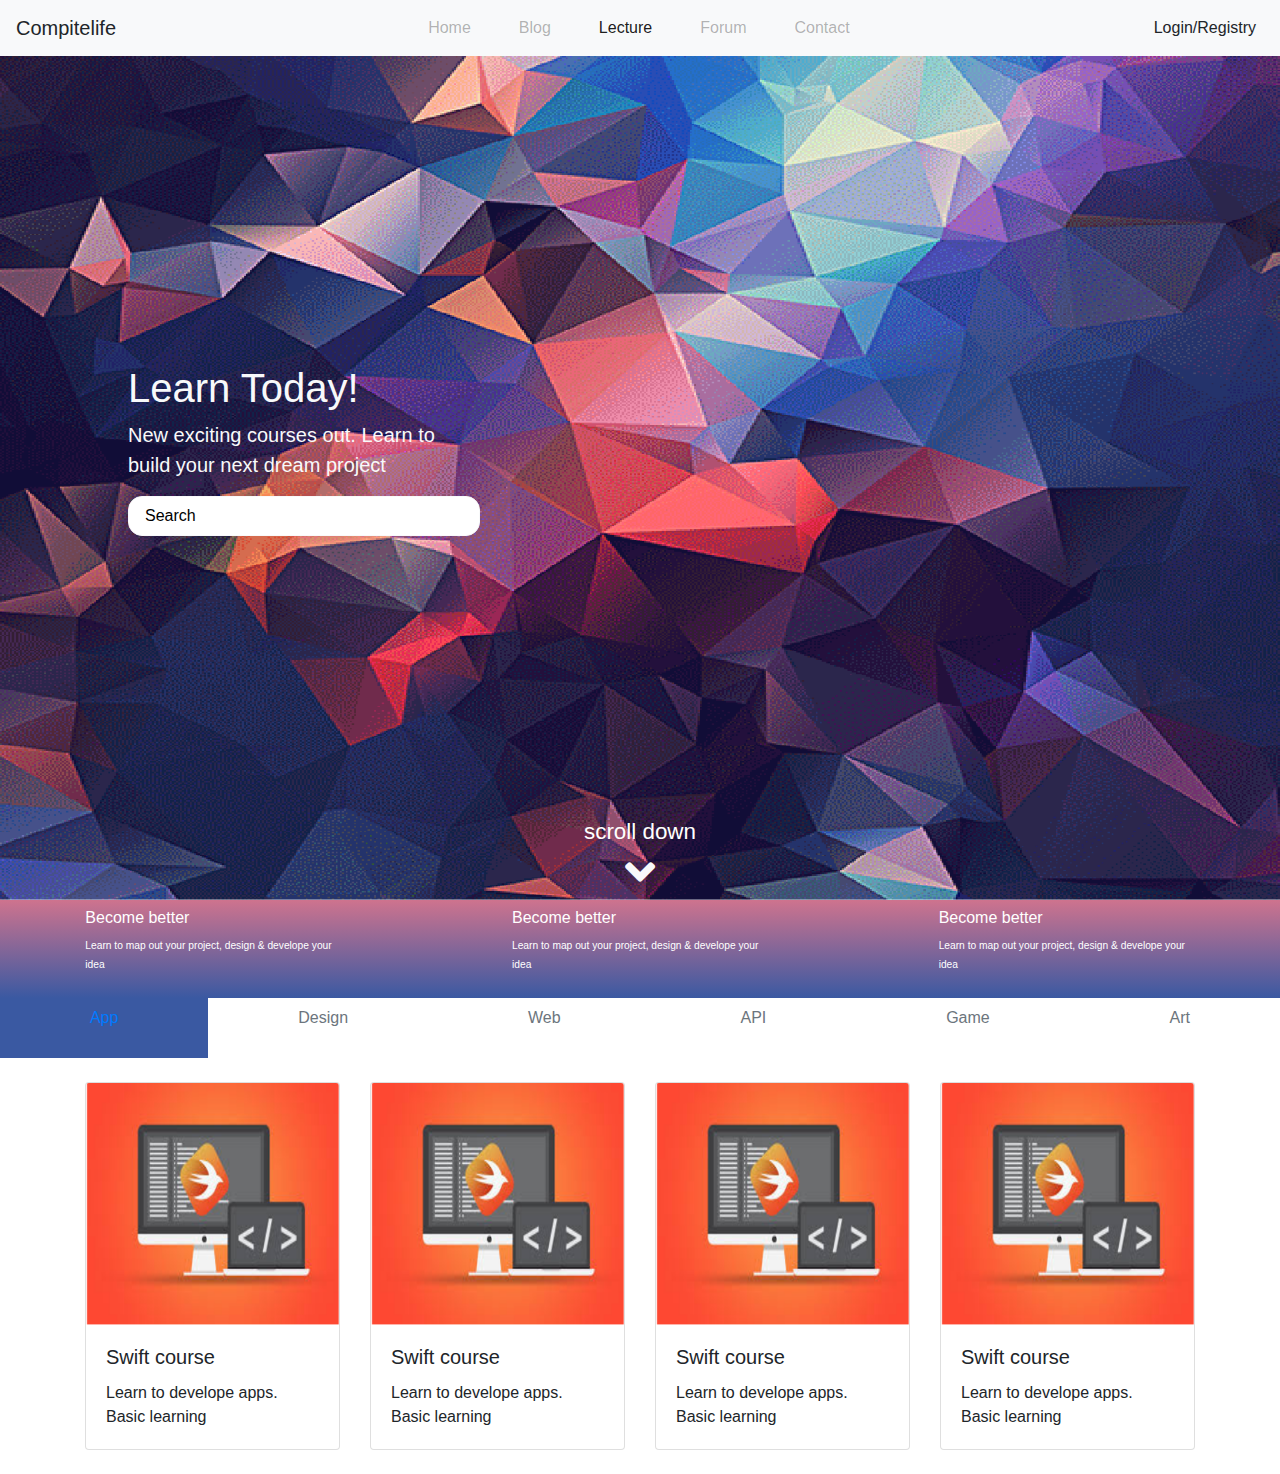
<file: main.html>
<!DOCTYPE html>
<html>

<head>
    <meta charset="utf-8">
    <meta http-equiv="X-UA-Compatible" content="IE=edge">
    <title>Lecture Page</title>
    <meta name="viewport" content="width=device-width, initial-scale=1">
    <link rel="stylesheet" type="text/css" media="screen" href="main.css">
    <link rel="stylesheet" href="https://use.fontawesome.com/releases/v5.7.2/css/all.css">
    <link rel="stylesheet" href="https://maxcdn.bootstrapcdn.com/bootstrap/4.0.0/css/bootstrap.min.css">
</head>

<body>
    <!-- Navbar -->
    <nav class="navbar navbar-expand navbar-light bg-light fixed-top d-flex justify-content-between">
        <a class="navbar-brand">Compitelife</a>
        <div id="my-nav" class="">
            <ul class="navbar-nav mr-auto justify-content-center">
                <li class="nav-item px-2 mx-2">
                    <a class="nav-link disabled" href="#" tabindex="-1" aria-disabled="true">Home</a>
                </li>
                <li class="nav-item px-2 mx-2">
                    <a class="nav-link disabled" href="#" tabindex="-1" aria-disabled="true">Blog</a>
                </li>

                <li class="nav-item active px-2 mx-2">
                    <a class="nav-link" href="#">Lecture <span class="sr-only">(current)</span></a>
                </li>
                <li class="nav-item px-2 mx-2">
                    <a class="nav-link disabled" href="#" tabindex="-1" aria-disabled="true">Forum</a>
                </li>
                <li class="nav-item px-2 mx-2">
                    <a class="nav-link disabled" href="#" tabindex="-1" aria-disabled="true">Contact</a>
                </li>
            </ul>
        </div>
        <a class="nav-item px-2">Login/Registry</a>
    </nav>
    <!-- Header -->
    <header>
        <div class="d-flex align-items-center h-100">
            <div class="text-light header-title">
                <h1>Learn Today!</h1>
                <div class="lead">New exciting courses out.
                    Learn to build your next dream project
                </div>
                <div>
                    <input class="border border-light pl-3 mt-3" type="search" id="search" value="Search">
                </div>
            </div>
        </div>
        <div class="header-arrow position-absolute text-center">
            <p class="mb-0">scroll down</p>
            <span class="mt-0"><a href="#" class="text-light"><i class="fas fa-angle-down"></i></a></span>
        </div>

    </header>
    <!-- main section -->
    <section class="main">
        <div class="main-bar d-flex justify-content-around pt-2 pb-4">
            <div class="bar-item">
                <h6 class="bar-title">Become better</h6>
                <small class="bar-body">Learn to map out your project, design & develope your idea</small>
            </div>
            <div class="bar-item">
                <h6 class="bar-title">Become better</h6>
                <small class="bar-body">Learn to map out your project, design & develope your idea</small>
            </div>
            <div class="bar-item">
                <h6 class="bar-title">Become better</h6>
                <small class="bar-body">Learn to map out your project, design & develope your idea</small>
            </div>
        </div>
        <!-- <nav class="navbar"> -->
            <ul class="nav main-nav d-flex flex-wrap">
                <li class="nav-item active-tab">
                    <a class="nav-link active" href="#">App</a>
                </li>
                <li class="nav-item">
                    <a class="nav-link disabled" href="#">Design</a>
                </li>

                <li class="nav-item">
                    <a class="nav-link disabled" href="#">Web</a>
                </li>
                <li class="nav-item ">
                    <a class="nav-link disabled" href="#">API</a>
                </li>
                <li class="nav-item ">
                    <a class="nav-link disabled" href="#">Game</a>
                </li>
                <li class="nav-item">
                    <a class="nav-link disabled" href="#">Art</a>
                </li>
            </ul>
<!-- 
        </nav> -->
        <div class="container">
            <div class="card-deck my-4">
                <div class="card">
                    <img class="card-img-top" src="/img/card.png" alt="Card image cap">
                    <div class="card-body">
                        <h5 class="card-title">Swift course</h5>
                        <p class="card-text">Learn to develope apps.
                            Basic learning</p>
                    </div>
                </div>
                <div class="card">
                    <img class="card-img-top" src="/img/card.png" alt="Card image cap">
                    <div class="card-body">
                        <h5 class="card-title">Swift course</h5>
                        <p class="card-text">Learn to develope apps.
                            Basic learning</p>

                    </div>
                </div>
                <div class="card">
                    <img class="card-img-top" src="/img/card.png" alt="Card image cap">
                    <div class="card-body">
                        <h5 class="card-title">Swift course</h5>
                        <p class="card-text">Learn to develope apps.
                            Basic learning</p>
                    </div>
                </div>
                <div class="card">
                    <img class="card-img-top" src="/img/card.png" alt="Card image cap">
                    <div class="card-body">
                        <h5 class="card-title">Swift course</h5>
                        <p class="card-text">Learn to develope apps.
                            Basic learning</p>
                    </div>
                </div>
            </div>

        </div>
    </section>

    <script src="main.js"></script>
</body>

</html>
</file>
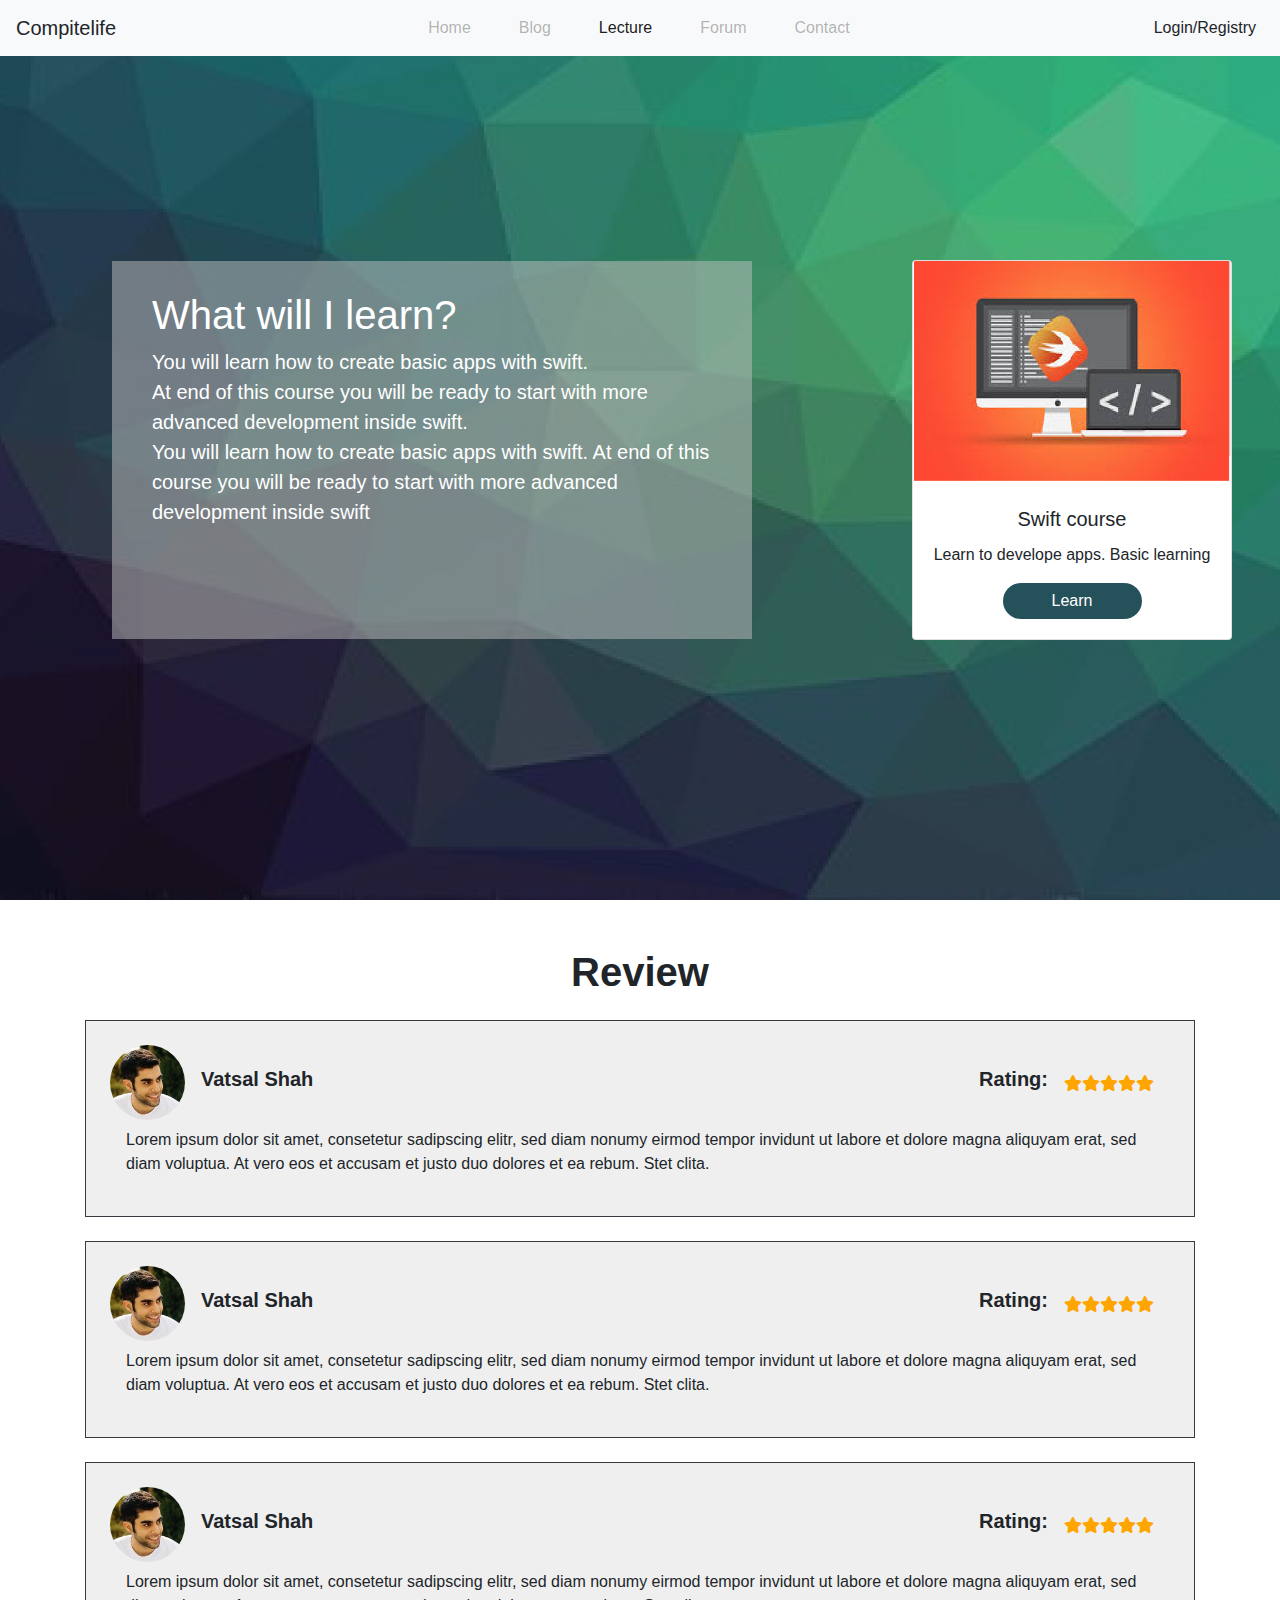
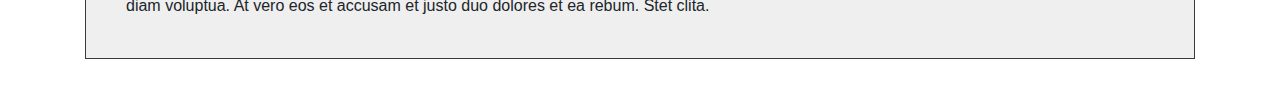
<file: overview/overview.html>
<!DOCTYPE html>
<html>

<head>
    <meta charset="utf-8">
    <meta http-equiv="X-UA-Compatible" content="IE=edge">
    <title>Lecture Overview</title>
    <meta name="viewport" content="width=device-width, initial-scale=1">
    <link rel="stylesheet" type="text/css" media="screen" href="style.css">
    <link rel="stylesheet" href="https://use.fontawesome.com/releases/v5.7.2/css/all.css">
    <link rel="stylesheet" href="https://maxcdn.bootstrapcdn.com/bootstrap/4.0.0/css/bootstrap.min.css">
</head>

<body>
    <!-- Navbar -->
    <nav class="navbar navbar-expand navbar-light bg-light fixed-top d-flex justify-content-between">
        <a class="navbar-brand">Compitelife</a>
        <div id="my-nav" class="">
            <ul class="navbar-nav mr-auto justify-content-center">
                <li class="nav-item px-2 mx-2">
                    <a class="nav-link disabled" href="#" tabindex="-1" aria-disabled="true">Home</a>
                </li>
                <li class="nav-item px-2 mx-2">
                    <a class="nav-link disabled" href="#" tabindex="-1" aria-disabled="true">Blog</a>
                </li>

                <li class="nav-item active px-2 mx-2">
                    <a class="nav-link" href="#">Lecture <span class="sr-only">(current)</span></a>
                </li>
                <li class="nav-item px-2 mx-2">
                    <a class="nav-link disabled" href="#" tabindex="-1" aria-disabled="true">Forum</a>
                </li>
                <li class="nav-item px-2 mx-2">
                    <a class="nav-link disabled" href="#" tabindex="-1" aria-disabled="true">Contact</a>
                </li>
            </ul>
        </div>
        <a class="nav-item px-2">Login/Registry</a>
    </nav>
    <header>
        <div class="d-flex align-items-center justify-content-around h-100">
            <div class="header-box">
                <h1>What will I learn?</h1>
                <div class="lead">You will learn how to create basic apps with swift.<br>
                     At end of this course you will be ready to start with more advanced development inside swift. <br>
                     You will learn how to create basic apps with swift. At end of this course you will be ready
                     to start with more advanced development inside swift
                </div>
            </div>
            <div class="card header-card">
                    <img class="card-img card-img-top" src="/img/card-2.png" alt="Card image cap">
                    <div class="card-body text-center">
                        <h5 class="card-title">Swift course</h5>
                        <p class="card-text">Learn to develope apps.
                            Basic learning</p>
                        <a href="/lecture/lecture.html"><button class="card-btn btn">Learn</button></a>  
                    </div>
               </div>
        </div>

    </header>
    <section id="main">
        <div class="container my-5">
            <h1 class="mt-5 text-center font-weight-bold">Review</h1>
            <div class="review-item border border-dark p-4 mt-4">
                <div class="d-flex justify-content-between">
                    <div class="d-flex align-items-center">
                            <a href=""><img src="/img/Ellipse.png" alt=""></a>
                            <h5 class="font-weight-bold ml-3">Vatsal Shah</h5>
                    </div>
                    <div class="d-flex align-items-center mr-3">
                        <h5 class="font-weight-bold mr-3">Rating: </h5>             
                        <span class="fa fa-star checked"></span>
                        <span class="fa fa-star checked"></span>
                        <span class="fa fa-star checked"></span>
                        <span class="fa fa-star checked"></span>
                        <span class="fa fa-star checked"></span></span>
                    </div> 
               </div>
                <p class="px-3 pt-2">Lorem ipsum dolor sit amet, consetetur sadipscing elitr, sed diam nonumy eirmod tempor invidunt ut labore et dolore magna aliquyam erat, sed diam voluptua. At vero eos et accusam et justo duo dolores et ea rebum. Stet clita.</p>
            
        </div>
        <div class="review-item border border-dark p-4 mt-4">
                <div class="d-flex justify-content-between">
                    <div class="d-flex align-items-center">
                            <a href=""><img src="/img/Ellipse.png" alt=""></a>
                            <h5 class="font-weight-bold ml-3">Vatsal Shah</h5>
                    </div>
                    <div class="d-flex align-items-center mr-3">
                        <h5 class="font-weight-bold mr-3">Rating: </h5>             
                        <span class="fa fa-star checked"></span>
                        <span class="fa fa-star checked"></span>
                        <span class="fa fa-star checked"></span>
                        <span class="fa fa-star checked"></span>
                        <span class="fa fa-star checked"></span></span>
                    </div> 
               </div>
                <p class="px-3 pt-2">Lorem ipsum dolor sit amet, consetetur sadipscing elitr, sed diam nonumy eirmod tempor invidunt ut labore et dolore magna aliquyam erat, sed diam voluptua. At vero eos et accusam et justo duo dolores et ea rebum. Stet clita.</p>
            
        </div>
        <div class="review-item border border-dark p-4 mt-4">
                <div class="d-flex justify-content-between">
                    <div class="d-flex align-items-center">
                            <a href=""><img src="/img/Ellipse.png" alt=""></a>
                            <h5 class="font-weight-bold ml-3">Vatsal Shah</h5>
                    </div>
                    <div class="d-flex align-items-center mr-3">
                        <h5 class="font-weight-bold mr-3">Rating: </h5>             
                        <span class="fa fa-star checked"></span>
                        <span class="fa fa-star checked"></span>
                        <span class="fa fa-star checked"></span>
                        <span class="fa fa-star checked"></span>
                        <span class="fa fa-star checked"></span></span>
                    </div> 
               </div>
                <p class="px-3 pt-2">Lorem ipsum dolor sit amet, consetetur sadipscing elitr, sed diam nonumy eirmod tempor invidunt ut labore et dolore magna aliquyam erat, sed diam voluptua. At vero eos et accusam et justo duo dolores et ea rebum. Stet clita.</p>
            
        </div>
    </section>
</body>

</html>
</file>
<file: main.css>
header {
    width: 100%;
    height: 100vh;
    background-image: url("/img/bg-header.png");
    background-repeat: no-repeat;
    background-position: center center;
    background-size: cover;
    color: white;
}

.header-title {
   width: 25%;
   margin-left: 10%;
}



#search {
    width: 110%;
    height: 40px;
    border-radius: 14px;
}
.header-arrow {
    width: 10%;
    font-size: 1.4rem;
    bottom: 0;
    margin-left: 45%;
}
.fa-angle-down {
    font-size: 3rem;
}

.main-bar {
    background-image: linear-gradient(to bottom, #CE738E, #3A59A2)
}
.bar-item {
    width: 20%;
    color: white;
    font-size: 0.8rem;
}

.main-nav>.nav-item {
    height: 60px;
    flex-grow: 1;
    text-align: center;
        }
    
.active-tab {
    background-color: #3A59A2;
    color: white;
}
</file>
<file: overview/style.css>
header {
    background-image: url("/img/overview-header.png");
    width: 100%;
    height: 100vh;
    background-repeat:no-repeat;
    background-position: bottom center;
    background-size: cover;
}

.header-box {
    width: 50%;
    min-height: 42%;
    max-height: 56%;
    background-color: rgba(191, 191, 191, 0.5);
    padding: 30px 40px;
    margin: 0 5%;
    color: white;
    
}

.header-card {
   min-width: 20%;
   max-width: 25%;
   }
button.card-btn {
    width: 50%;
    background-color: #25515A;
    border-radius: 50px;
    border: none;
    color: white;
    
}

.review-item {
    background-color: #EFEFEF;
}

.checked {
    color: orange;
  }
</file>
